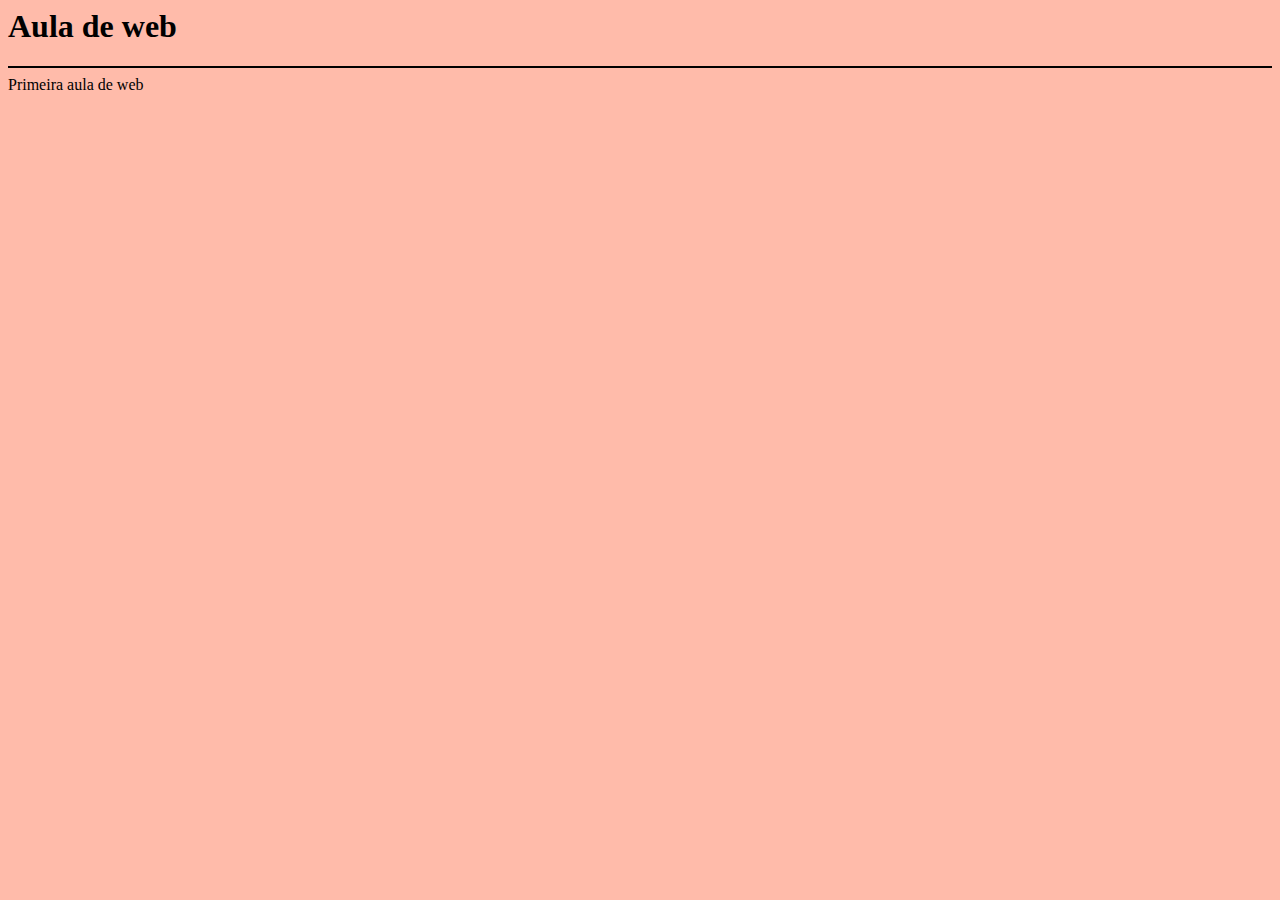
<file: dw1/aula-01/index.html>
<html>
    <head>
        <meta charset="utf-8"/>
        <title>Aula-01</title>
    </head>
    <body bgcolor="#fba">
        <font face="Verdana">
        <h1>Aula de web</h1>
        <hr color='#000'> 
        Primeira aula de web
    </font>
</body>
</html>
</file>
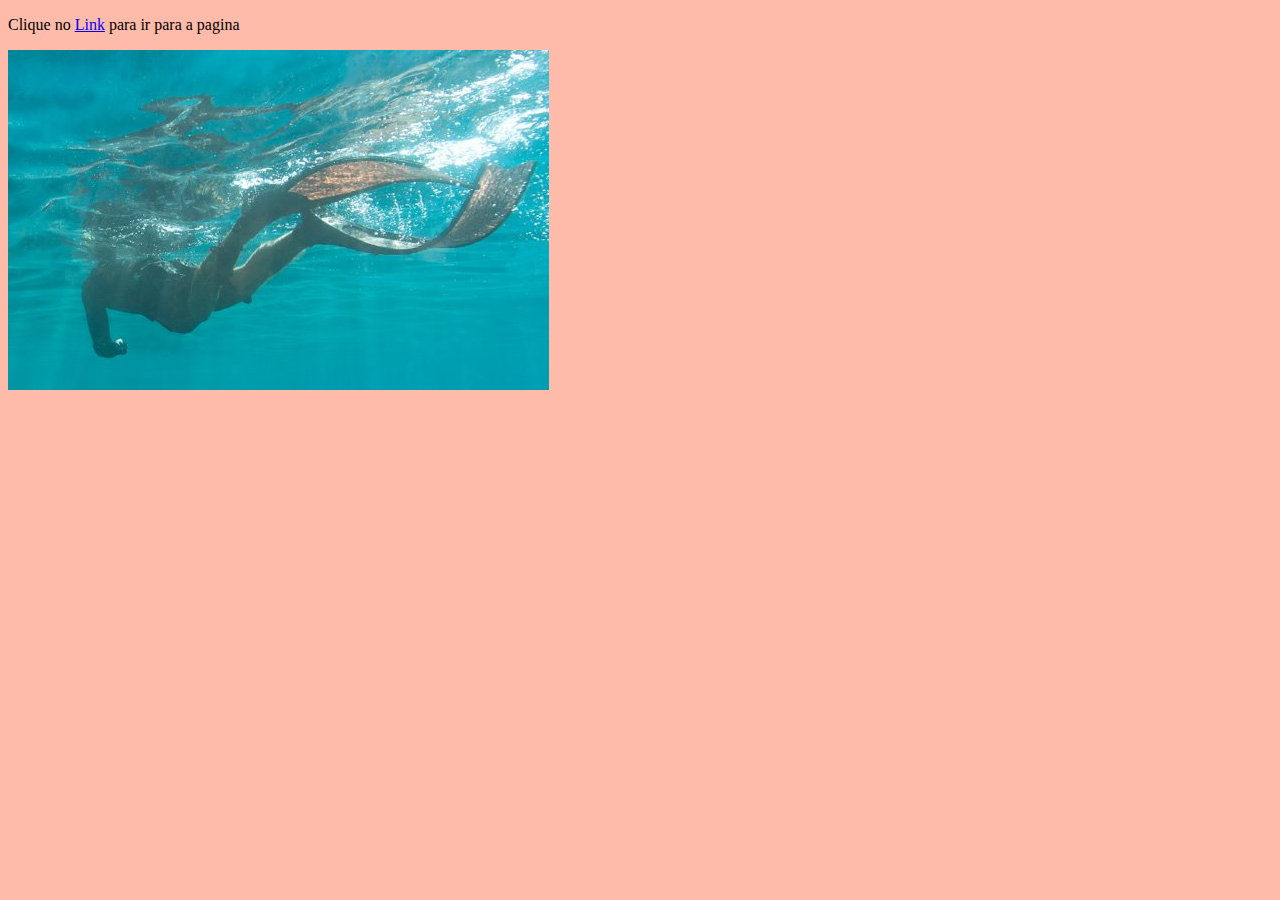
<file: dw1/aula-02/index.html>
<!DOCTYPE html>
<head>
    <meta charset="UTF-8">
    <title>Aula-02</title>
</head>
<body bgcolor="#fba">
    <p>
        Clique no 
        <a href="pagina2.html">Link</a> 
        para ir para a pagina
    </p>
    <p>
        <a href="pagina2.html">
        <img src="./img/seila.PNG" alt="Imagem bolada">
        </a>
    </p>
</body>
</html>
</file>
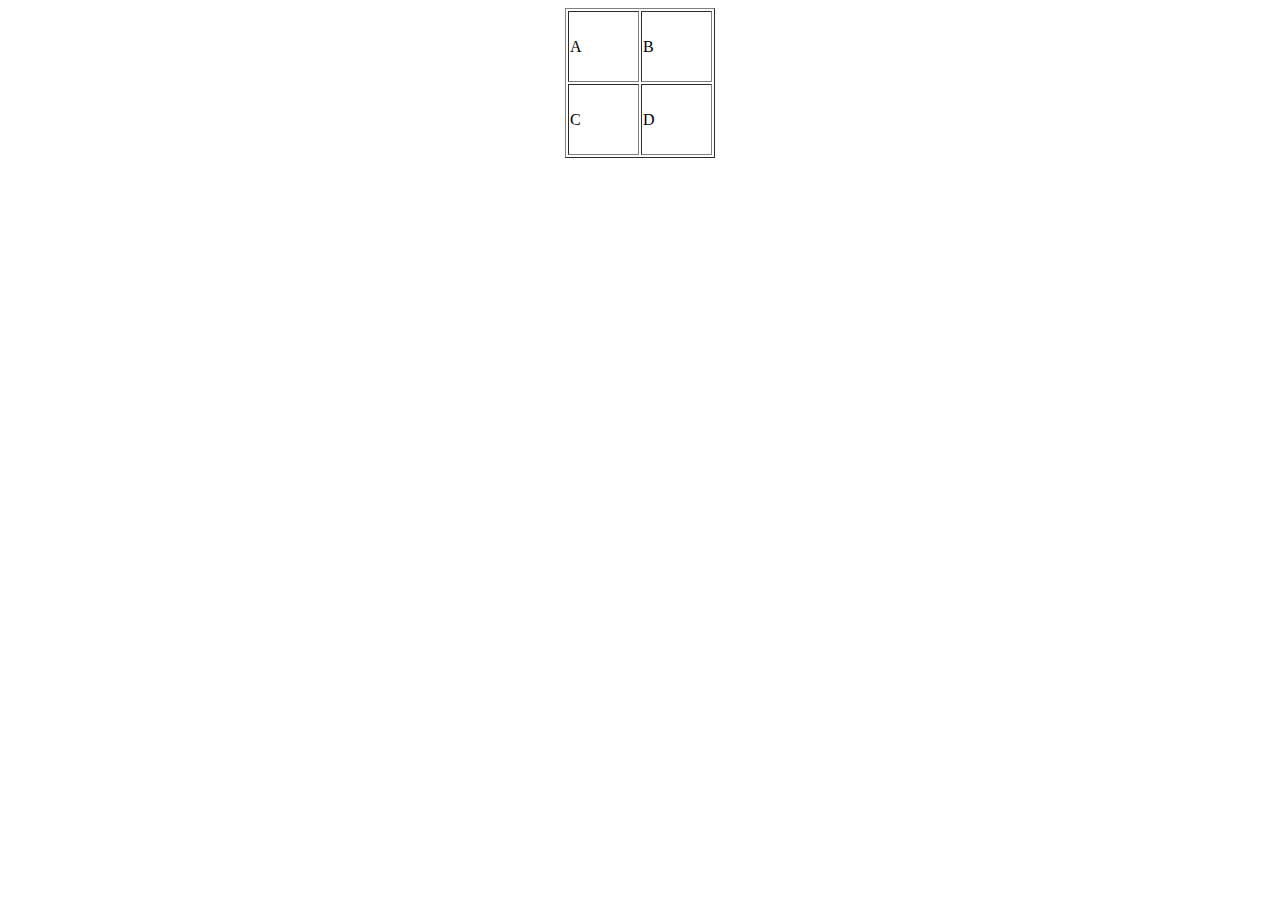
<file: dw1/aula-03/index.html>
<!DOCTYPE html>
<head>
    <meta charset="UTF-8">
    <title>Tabelas</title>
</head>
<body>
    <table border="1" width="150px" height="150px" align="center">
        <tr>
            <td> A </td>
            <td> B </td>
        </tr>
        <tr>
            <td> C </td>
            <td> D </td>
        </tr>
    </table>
</body>
</html>
</file>
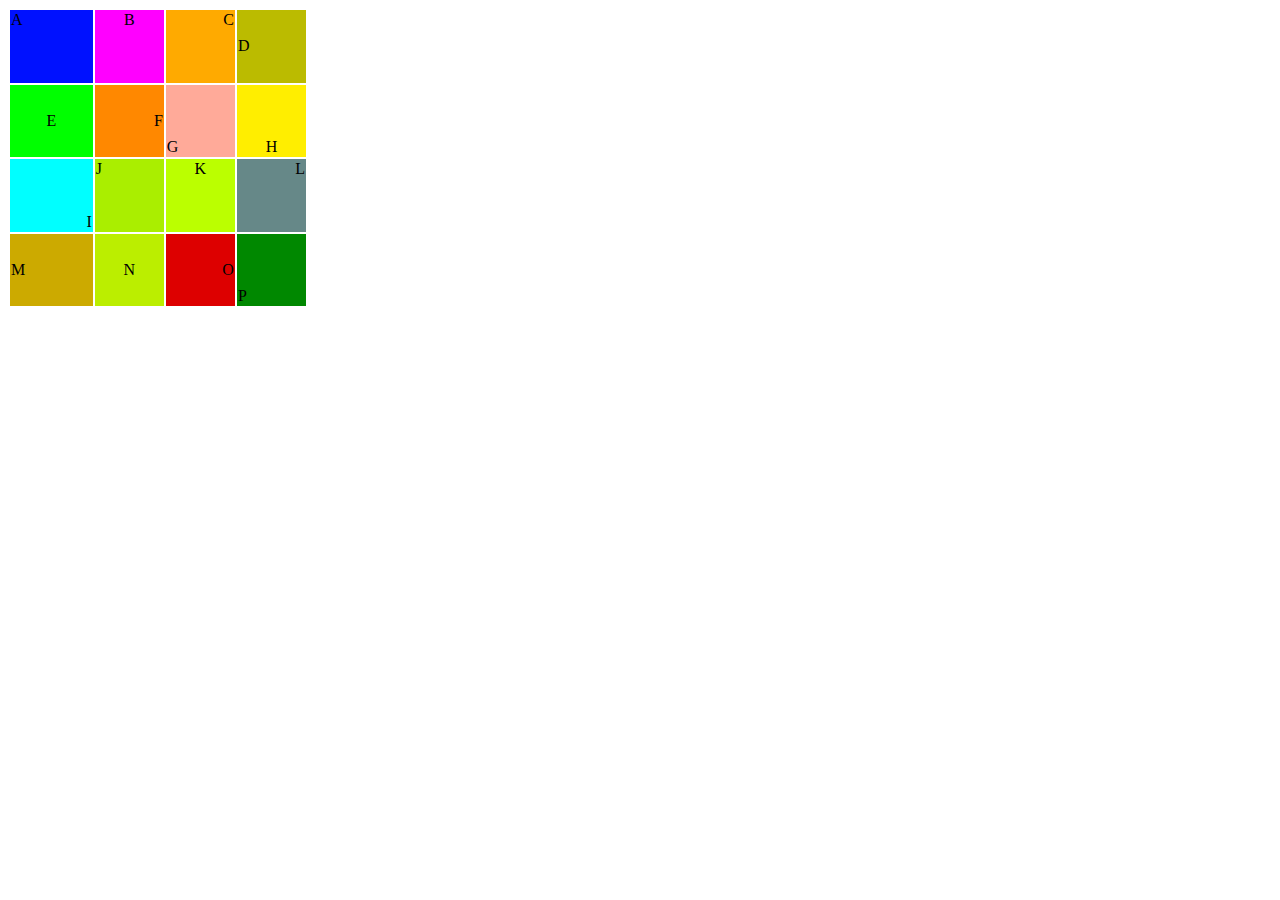
<file: dw1/aula-04/index.html>
<!DOCTYPE html>
<head>
    <meta charset="UTF-8">
    <title>Tabela - alinhamentos</title>
</head>
<body>
    <table width="300" height="300">
        <tr>
            <td align="left" valign="top" bgcolor="#01f">A</td>
            <td align="center" valign="top" bgcolor="#f0f">B</td>
            <td align="right" valign="top" bgcolor="#fa0">C</td>
            <td align="left" bgcolor="#bb0">D</td>
        </tr>
        <tr>
            <td align="center" bgcolor="#0f0">E</td>
            <td align="right" bgcolor="#f80">F</td>
            <td align="left" valign="bottom" bgcolor="#fa9">G</td>
            <td align="center" valign="bottom" bgcolor="#fe0">H</td>
        </tr>
        <tr>
            <td align="right" valign="bottom" bgcolor="#0ff">I</td>
            <td align="left" valign="top" bgcolor="#ae0">J</td>
            <td align="center" valign="top" bgcolor="#bf0">K</td>
            <td align="right" valign="top" bgcolor="#688">L</td>
        </tr>
        <tr>
            <td align="left" bgcolor="#ca0">M</td>
            <td align="center" bgcolor="#be0">N</td>
            <td align="right" bgcolor="#d00">O</td>
            <td align="left" valign="bottom" bgcolor="#080">P</td>
        </tr>
    </table>
</body>
</html>
</file>
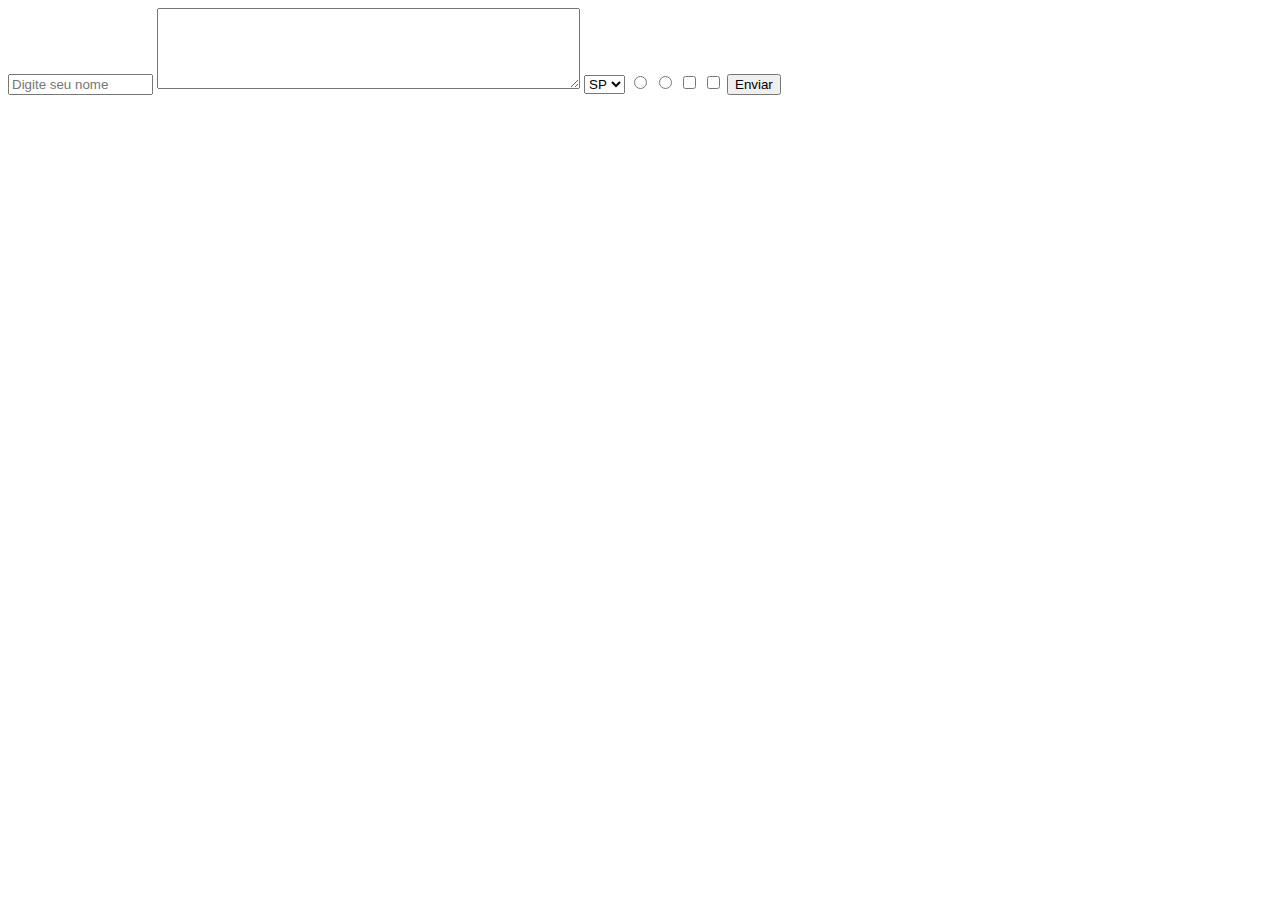
<file: dw1/aula-05/index.html>
<html lang='pt-br'>
<head>
    <meta charset="UTF-8">
    <title>Aula 5</title>
</head>
<body>
    <form>
        <input type="text" name='nome' size="15" placeholder="Digite seu nome">
        <textarea name="comentario" cols="50" rows="5"></textarea>
        <select name="uf">
            <option value="SP">SP</option>
            <option value="PR">PR</option>
        </select>
        <input type="radio" name="opcao" value='op1'>
        <input type="radio" name="opcao" value='op2'>
        <input type="checkbox" name="item1" value="Filmes">
        <input type="checkbox" name="item2" value="Series">
        <input type="submit" value="Enviar">
    </form>
</body>
</html>
</file>
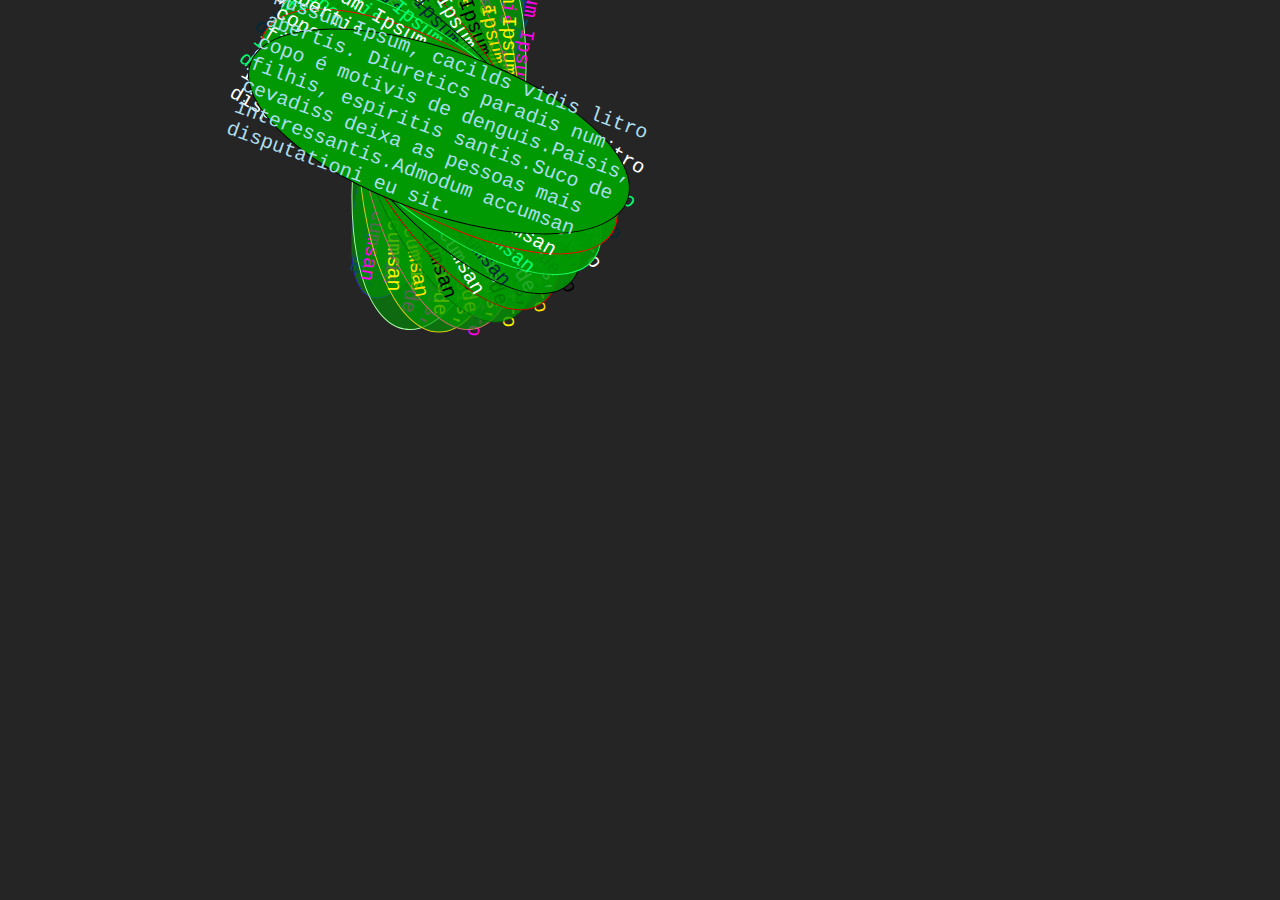
<file: dw1/aula-06/index.html>
<!DOCTYPE html>
<html lang="pt-br">
  <head>
    <meta charset="UTF-8" />
    <meta http-equiv="X-UA-Compatible" content="IE=edge" />
    <meta name="viewport" content="width=device-width, initial-scale=1.0" />
    <link rel="stylesheet" type="text/css" href="./css/style.css">
    <title>CSS</title>
  </head>
  <body>
    <p class="text1">
      Mussum Ipsum, cacilds vidis litro abertis. Diuretics paradis num copo é
      motivis de denguis.Paisis, filhis, espiritis santis.Suco de cevadiss deixa
    </p>
    <p class="text2">
      Mussum Ipsum, cacilds vidis litro abertis. Diuretics paradis num copo é
      motivis de denguis.Paisis, filhis, espiritis santis.Suco de cevadiss deixa
      as pessoas mais interessantis.Admodum accumsan disputationi eu sit.
    </p>
    <p class="text3">
      Mussum Ipsum, cacilds vidis litro abertis. Diuretics paradis num copo é
      motivis de denguis.Paisis, filhis, espiritis santis.Suco de cevadiss deixa
      as pessoas mais interessantis.Admodum accumsan disputationi eu sit.
    </p>
    <p class="text4">
      Mussum Ipsum, cacilds vidis litro abertis. Diuretics paradis num copo é
      motivis de denguis.Paisis, filhis, espiritis santis.Suco de cevadiss deixa
      as pessoas mais interessantis.Admodum accumsan disputationi eu sit.
    </p>
    <p class="text5">
      Mussum Ipsum, cacilds vidis litro abertis. Diuretics paradis num copo é
      motivis de denguis.Paisis, filhis, espiritis santis.Suco de cevadiss deixa
      as pessoas mais interessantis.Admodum accumsan disputationi eu sit.
    </p>
    <p class="text6">
      Mussum Ipsum, cacilds vidis litro abertis. Diuretics paradis num copo é
      motivis de denguis.Paisis, filhis, espiritis santis.Suco de cevadiss deixa
      as pessoas mais interessantis.Admodum accumsan disputationi eu sit.
    </p>
    <p class="text7">
      Mussum Ipsum, cacilds vidis litro abertis. Diuretics paradis num copo é
      motivis de denguis.Paisis, filhis, espiritis santis.Suco de cevadiss deixa
      as pessoas mais interessantis.Admodum accumsan disputationi eu sit.
    </p>
    <p class="text8">
      Mussum Ipsum, cacilds vidis litro abertis. Diuretics paradis num copo é
      motivis de denguis.Paisis, filhis, espiritis santis.Suco de cevadiss deixa
      as pessoas mais interessantis.Admodum accumsan disputationi eu sit.

    </p>
    <p class="text9">
      Mussum Ipsum, cacilds vidis litro abertis. Diuretics paradis num copo é
      motivis de denguis.Paisis, filhis, espiritis santis.Suco de cevadiss deixa
      as pessoas mais interessantis.Admodum accumsan disputationi eu sit.
    </p>
    <p class="text10">
      Mussum Ipsum, cacilds vidis litro abertis. Diuretics paradis num copo é
      motivis de denguis.Paisis, filhis, espiritis santis.Suco de cevadiss deixa
      as pessoas mais interessantis.Admodum accumsan disputationi eu sit.
    </p>
  </body>
</html>
</file>
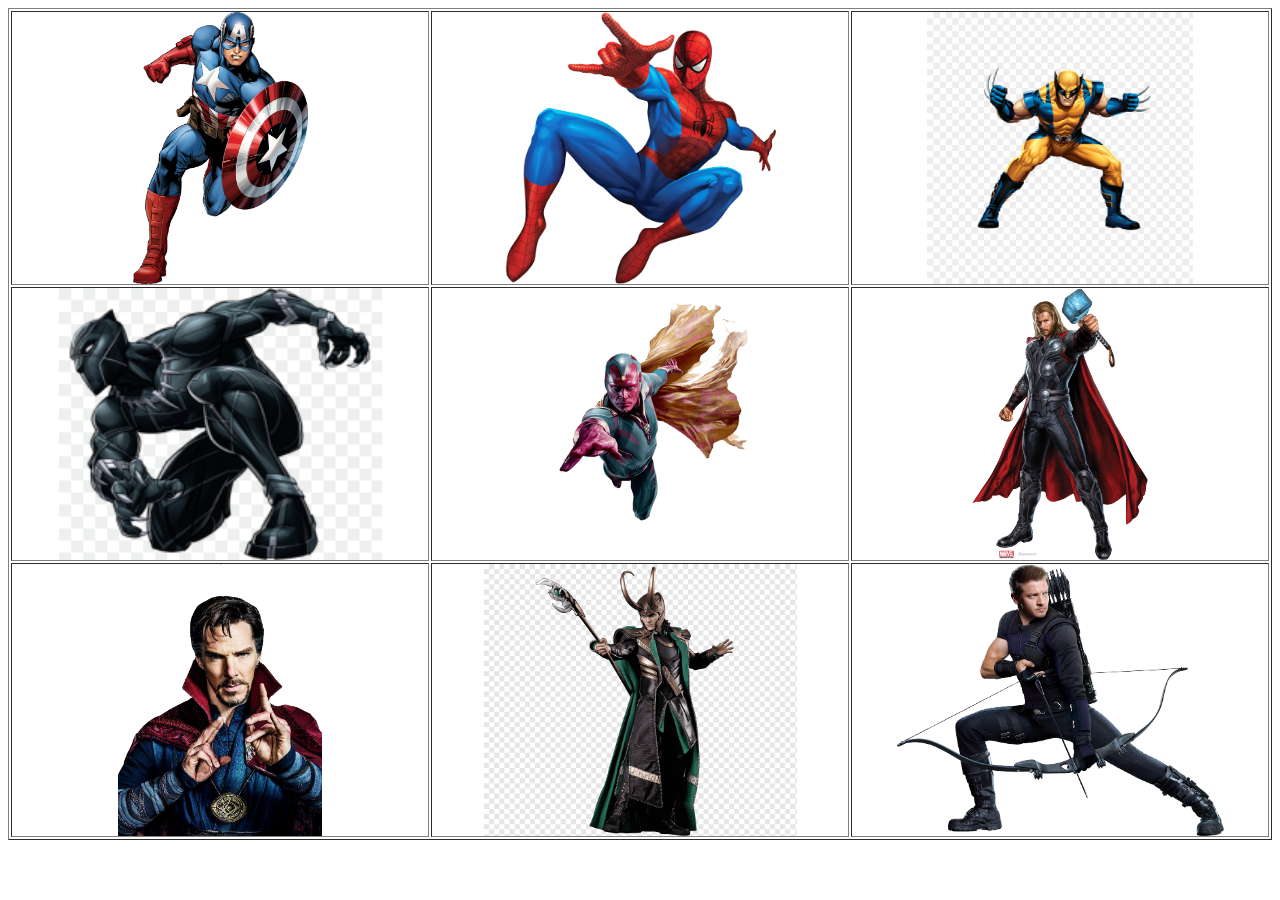
<file: dw1/aula-07/index.html>
<!DOCTYPE html>
<html lang="pt-br">
<head>
    <meta charset="UTF-8">
    <meta http-equiv="X-UA-Compatible" content="IE=edge">
    <meta name="viewport" content="width=device-width, initial-scale=1.0">
    <link rel="stylesheet" href="./css/style.css" type="text/css">
    <title>Tabela herois</title>
</head>
<body>
    <table width="100%" height="100vh" border="1px">
    <!-- Ao clicar, um heroi da marvel vira um da DC -->        
    <tr>
        <td id="hero1">
        </td>
        <td id="hero2"></td>
        <td id="hero3"></td>
    </tr>
    <tr>
        <td id="hero4"></td>
        <td id="hero5"></td>
        <td id="hero6"></td>
    </tr>
    <tr>
        <td id="hero7"></td>
        <td id="hero8"></td>
        <td id="hero9"></td>
    </tr>
    </table>
</body>
</html>
</file>
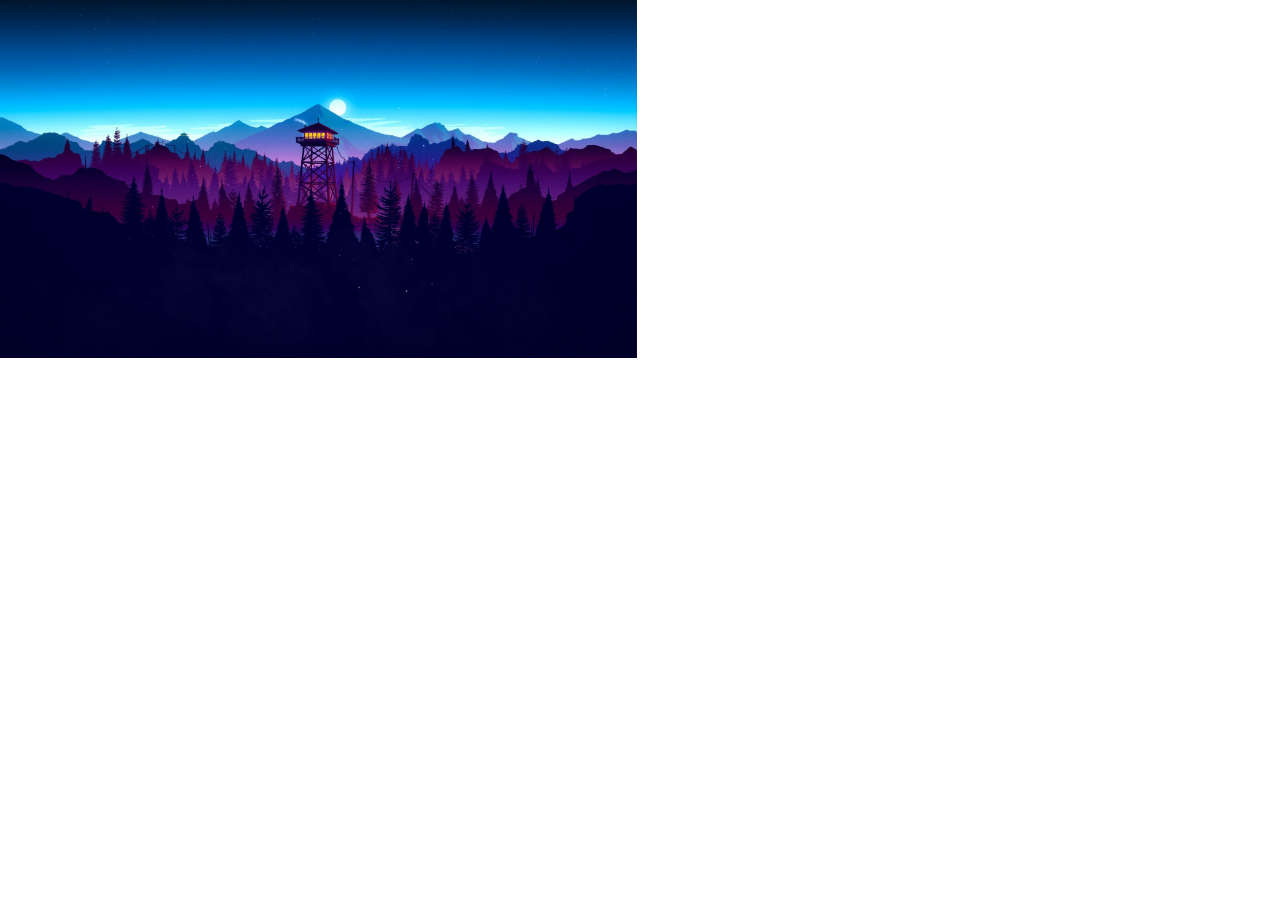
<file: dw1/aula-img/index.html>
<!DOCTYPE html>
<html lang="pt-br">
<head>
    <meta charset="UTF-8">
    <meta http-equiv="X-UA-Compatible" content="IE=edge">
    <meta name="viewport" content="width=device-width, initial-scale=1.0">
    <link rel="stylesheet" href="./assets/css/style.css">
    <title>Aula-img</title>
</head>
<body>
    <div class="carrosel">
        <div class="fotos">
            <img src="./assets/img/1.jpg" alt="foto 1">
            <img src="./assets/img/2.jpg" alt="foto 2">
            <img src="./assets/img/3.jpg" alt="foto 3">
            <img src="./assets/img/4.jpg" alt="foto 4">
            <img src="./assets/img/1.jpg" alt="foto 1">
        </div>
    </div>
</body>
</html>
</file>
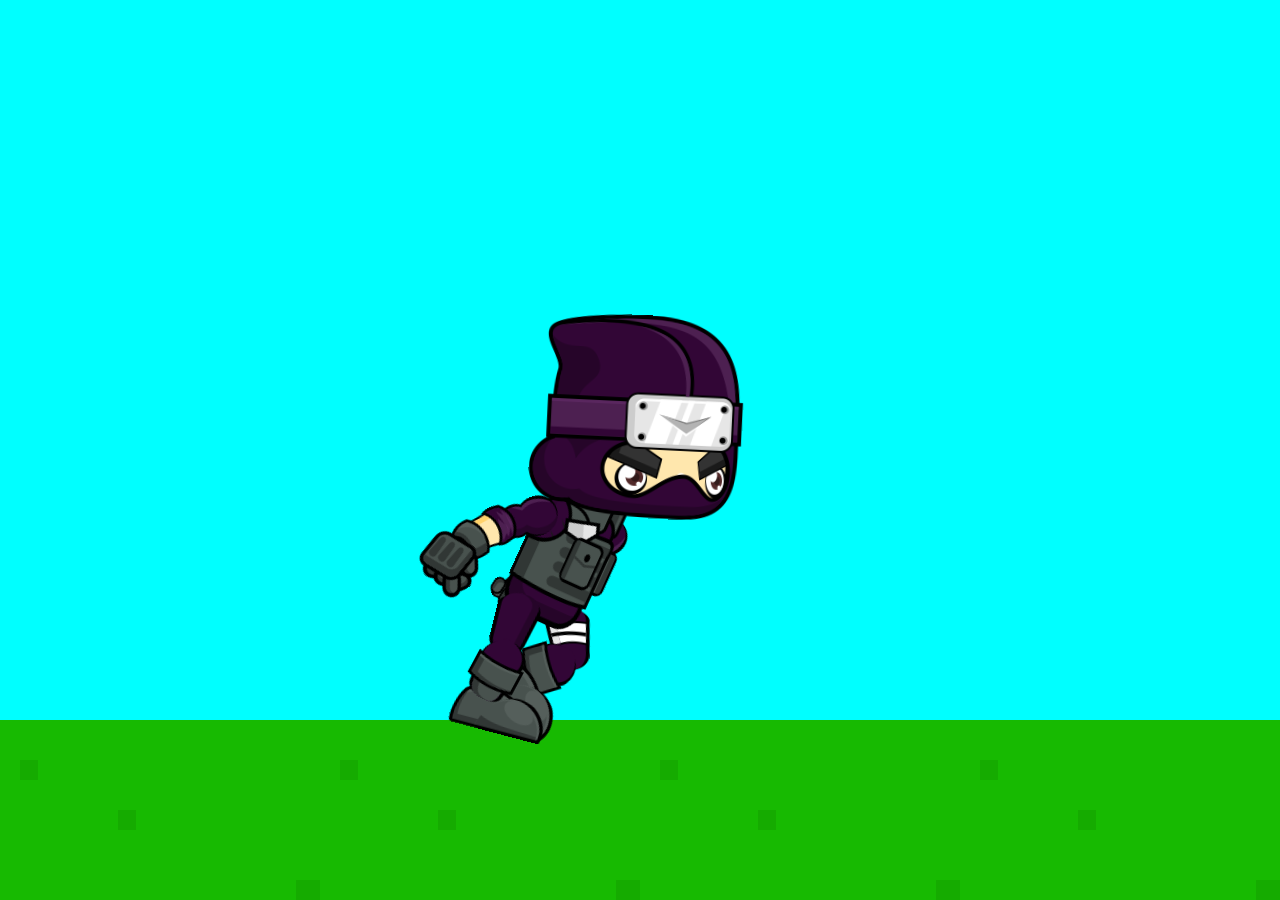
<file: dw1/aula-sprite/index.html>
<!DOCTYPE html>
<html lang="pt-br">
  <head>
    <meta charset="UTF-8" />
    <meta http-equiv="X-UA-Compatible" content="IE=edge" />
    <meta name="viewport" content="width=device-width, initial-scale=1.0" />
    <link rel="stylesheet" href="./assets/css/style.css" />
    <title>Aula-img</title>
  </head>
  <body>
    <div class="ceu">
      <div id="anima-div"></div>
    </div>
    <div class="chao">
      <div class="bomdia"></div>
      <div class="bomdia2"></div>
      <div class="bomdia3"></div>
      <div class="bomdia"></div>
      <div class="bomdia2"></div>
      <div class="bomdia3"></div>
      <div class="bomdia"></div>
      <div class="bomdia2"></div>
      <div class="bomdia3"></div>
      <div class="bomdia"></div>
      <div class="bomdia2"></div>
      <div class="bomdia3"></div>
      <div class="bomdia"></div>
      <div class="bomdia2"></div>
      <div class="bomdia3"></div>
      <div class="bomdia"></div>
      <div class="bomdia2"></div>
      <div class="bomdia3"></div>
    </div>
  </body>
</html>
</file>
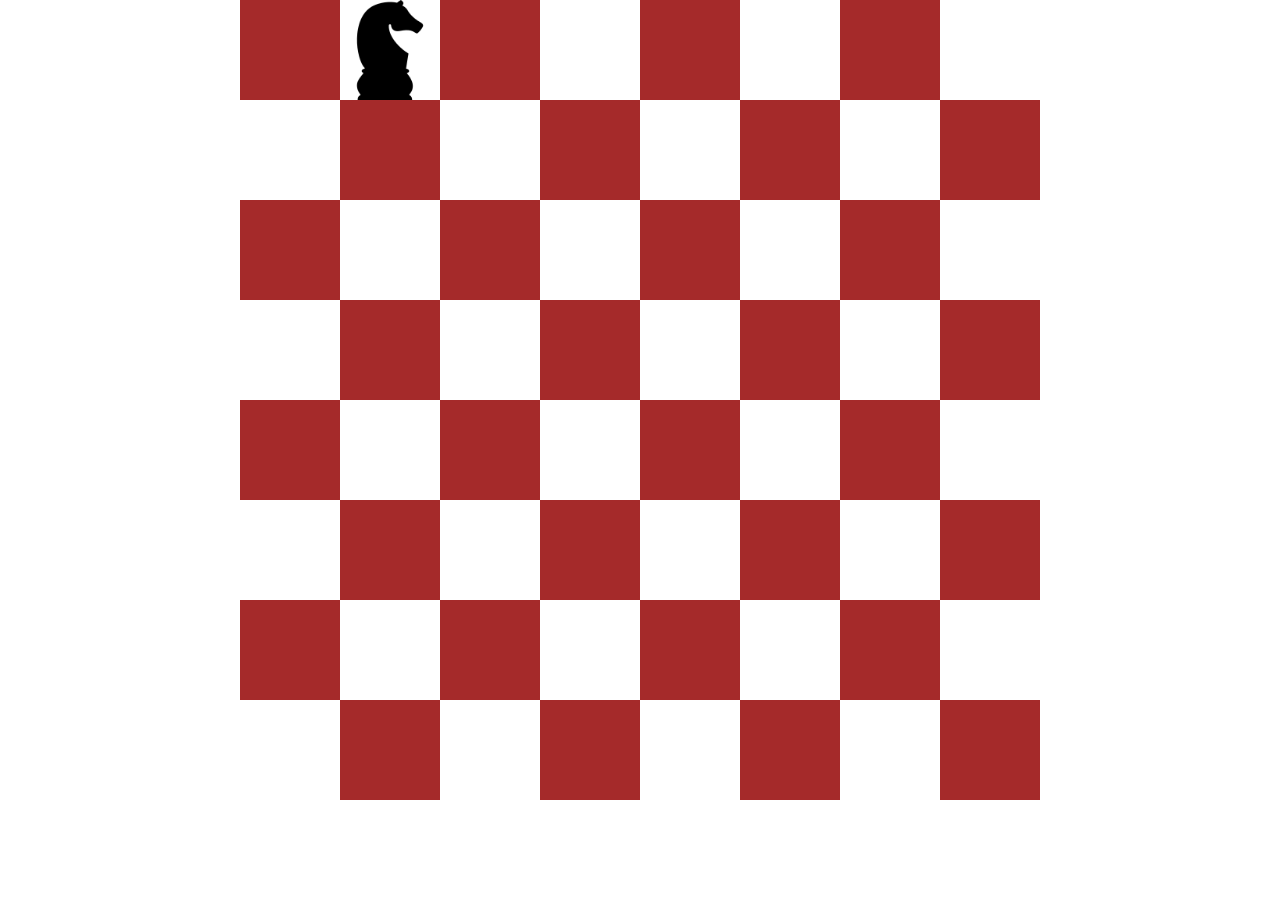
<file: dw1/keyframes/index.html>
<!DOCTYPE html>
<html lang="pt-br">
<head>
    <meta charset="UTF-8">
    <meta http-equiv="X-UA-Compatible" content="IE=edge">
    <link rel="stylesheet" href="./assets/css/style.css" type="text/css">
    <meta name="viewport" content="width=device-width, initial-scale=1.0">
    <title>Keyframes</title>
</head>
<body>
    <div class="container">
        <img src="./assets/img/uepa.png" alt="Cavalo" class="cavalo">
        <div class="seila marron">
        </div>
        <div class="seila branco">
        </div>
        <div class="seila marron">
        </div>
        <div class="seila branco">
        </div>
        <div class="seila marron">
        </div>
        <div class="seila branco">
        </div>
        <div class="seila marron">
        </div>
        <div class="seila branco">
        </div>
        <div class="seila branco">
        </div>
        <div class="seila marron">
        </div>
        <div class="seila branco">
        </div>
        <div class="seila marron">
        </div>
        <div class="seila branco">
        </div>
        <div class="seila marron">
        </div>
        <div class="seila branco">
        </div>
        <div class="seila marron">
        </div>
        <div class="seila marron">
        </div>
        <div class="seila branco">
        </div>
        <div class="seila marron">
        </div>
        <div class="seila branco">
        </div>
        <div class="seila marron">
        </div>
        <div class="seila branco">
        </div>
        <div class="seila marron">
        </div>
        <div class="seila branco">
        </div>
        <div class="seila branco">
        </div>
        <div class="seila marron">
        </div>
        <div class="seila branco">
        </div>
        <div class="seila marron">
        </div>
        <div class="seila branco">
        </div>
        <div class="seila marron">
        </div>
        <div class="seila branco">
        </div>
        <div class="seila marron">
        </div>
        <div class="seila marron">
        </div>
        <div class="seila branco">
        </div>
        <div class="seila marron">
        </div>
        <div class="seila branco">
        </div>
        <div class="seila marron">
        </div>
        <div class="seila branco">
        </div>
        <div class="seila marron">
        </div>
        <div class="seila branco">
        </div>
        <div class="seila branco">
        </div>
        <div class="seila marron">
        </div>
        <div class="seila branco">
        </div>
        <div class="seila marron">
        </div>
        <div class="seila branco">
        </div>
        <div class="seila marron">
        </div>
        <div class="seila branco">
        </div>
        <div class="seila marron">
        </div>
        <div class="seila marron">
        </div>
        <div class="seila branco">
        </div>
        <div class="seila marron">
        </div>
        <div class="seila branco">
        </div>
        <div class="seila marron">
        </div>
        <div class="seila branco">
        </div>
        <div class="seila marron">
        </div>
        <div class="seila branco">
        </div>
        <div class="seila branco">
        </div>
        <div class="seila marron">
        </div>
        <div class="seila branco">
        </div>
        <div class="seila marron">
        </div>
        <div class="seila branco">
        </div>
        <div class="seila marron">
        </div>
        <div class="seila branco">
        </div>
        <div class="seila marron">
        </div>
        
    </div>
</body>
</html>
</file>
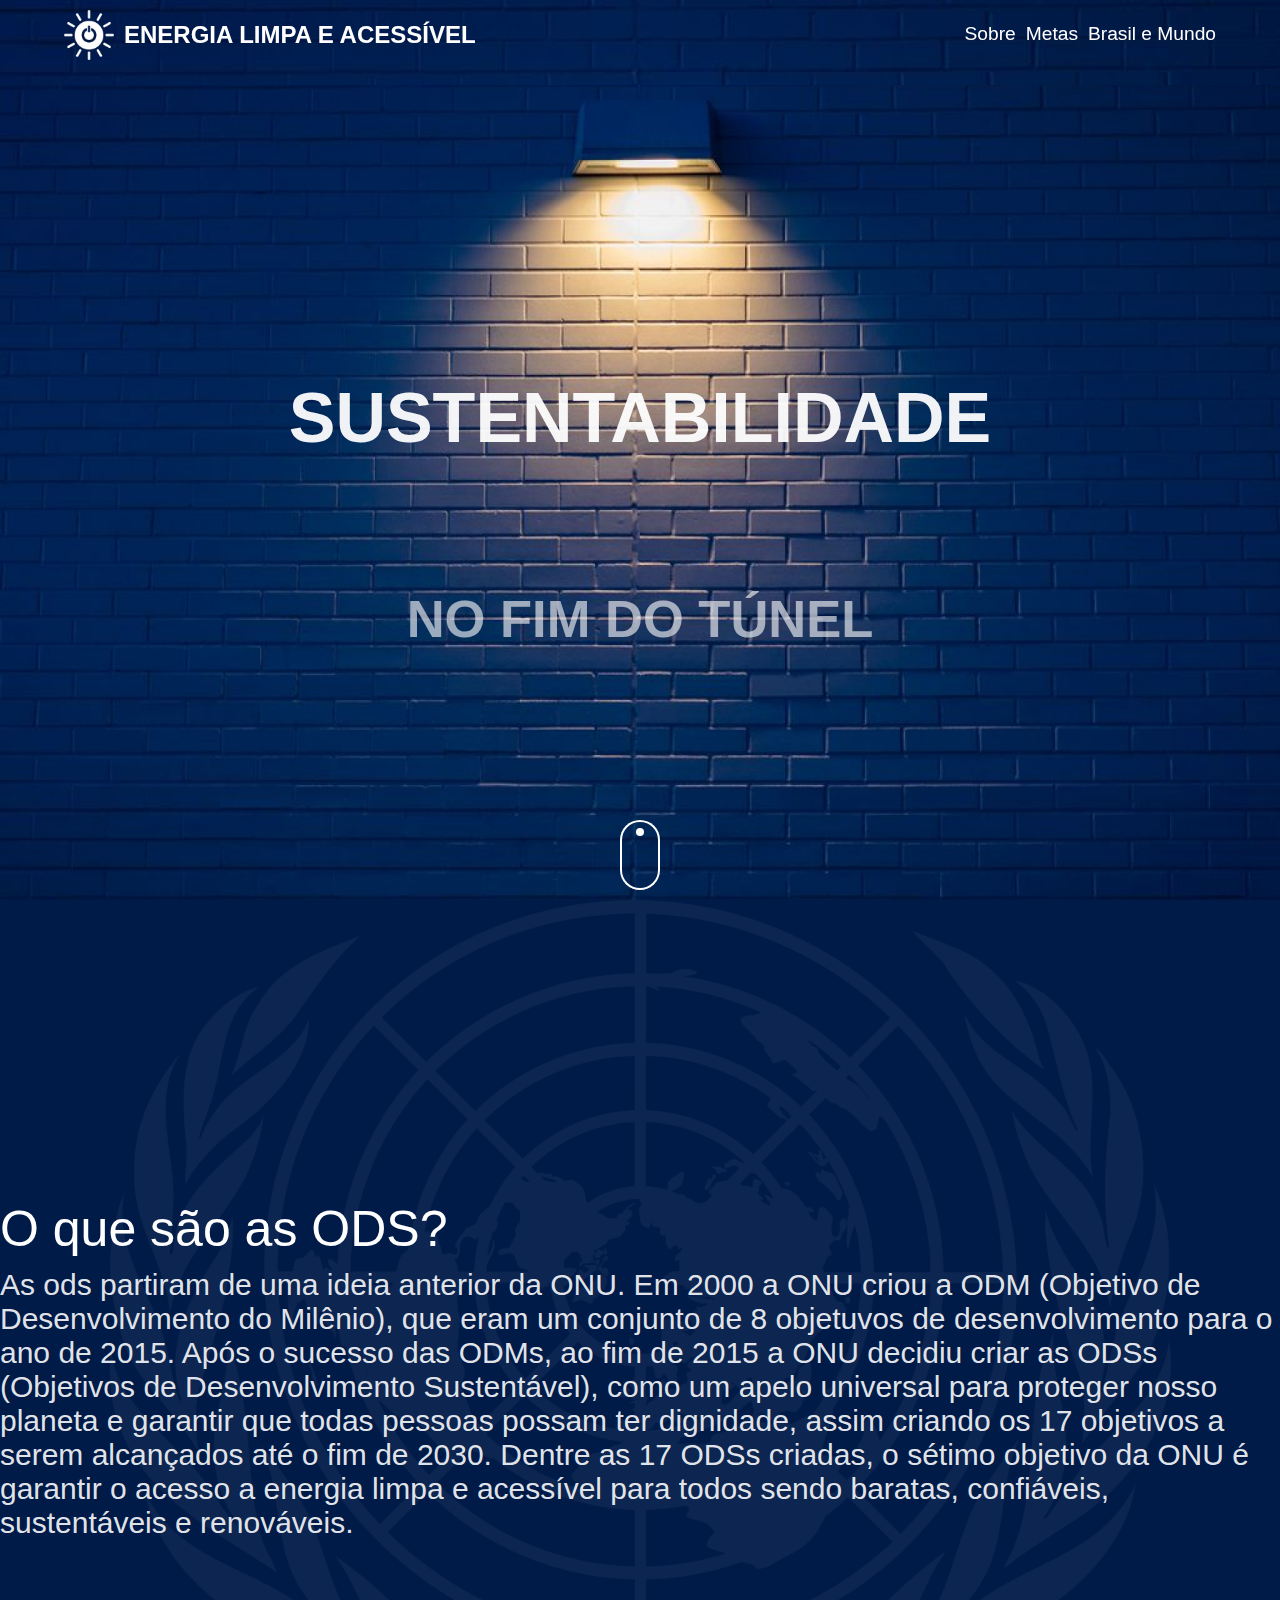
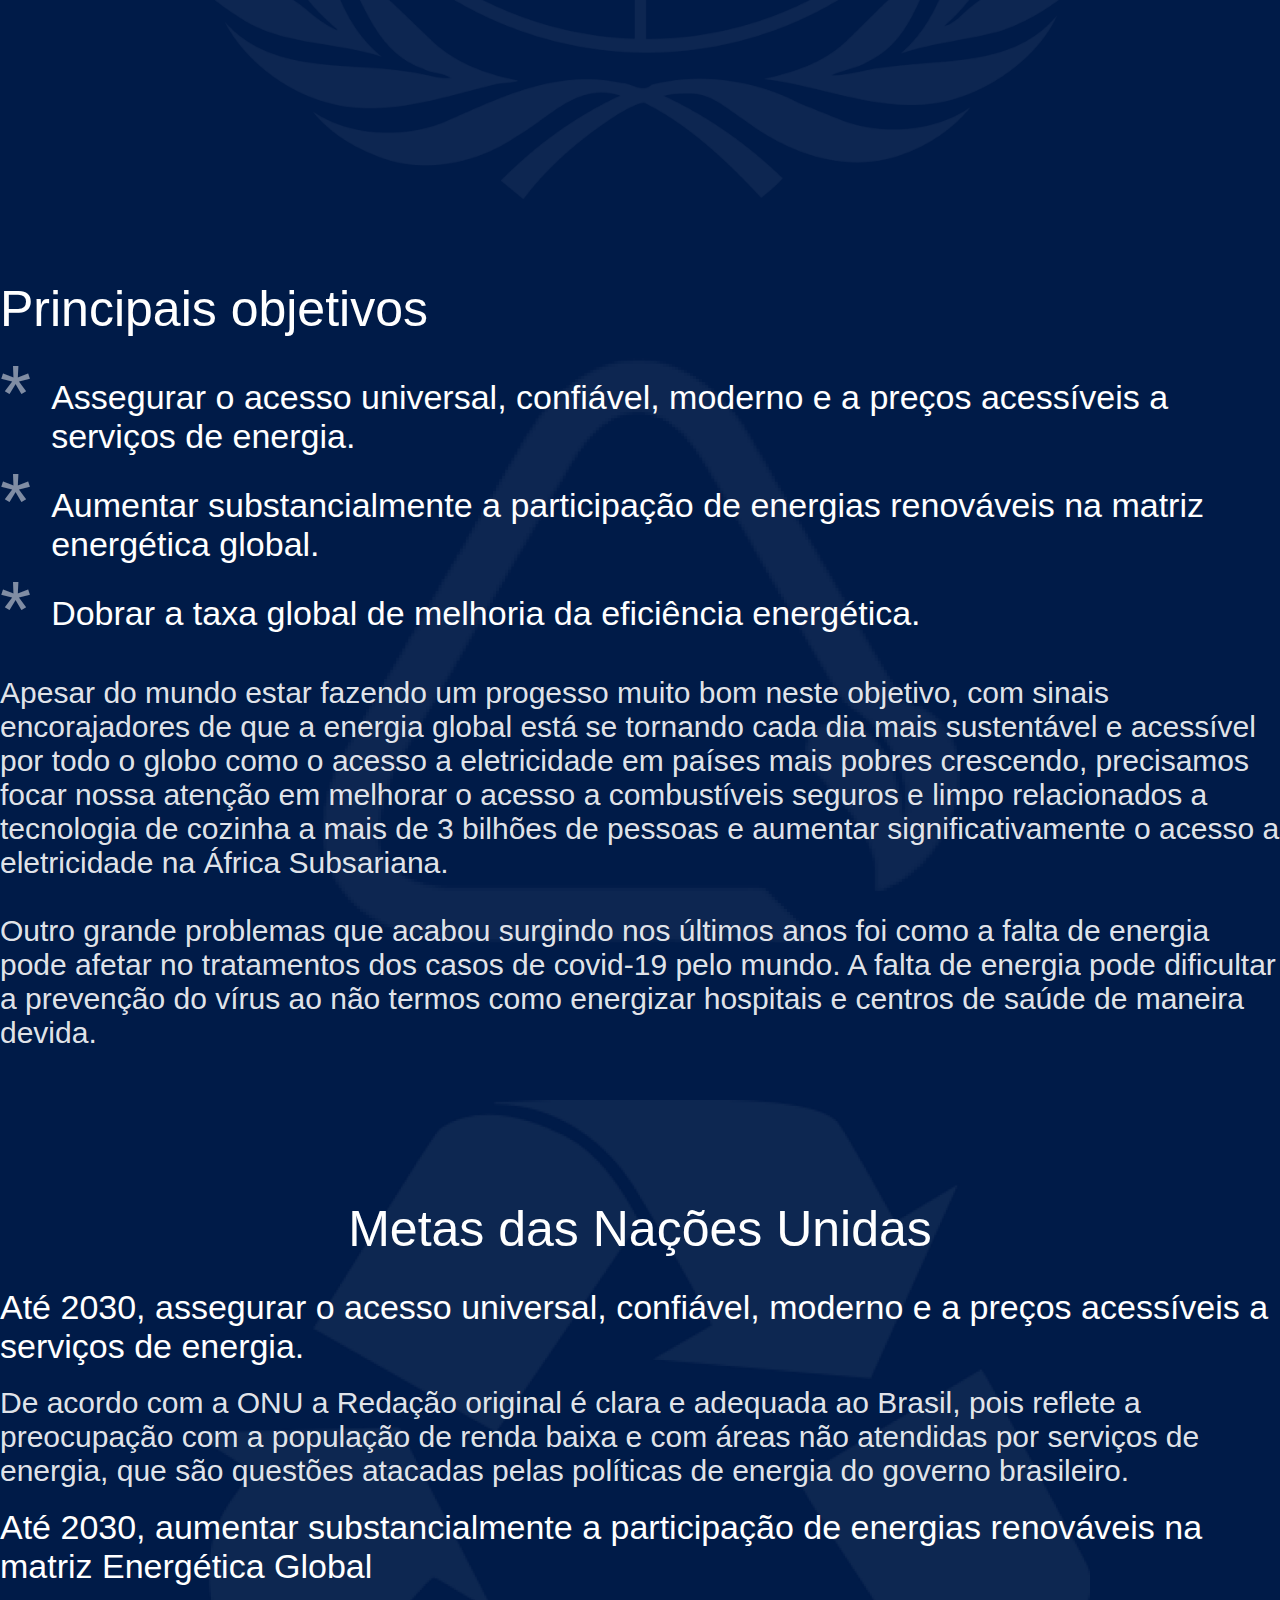
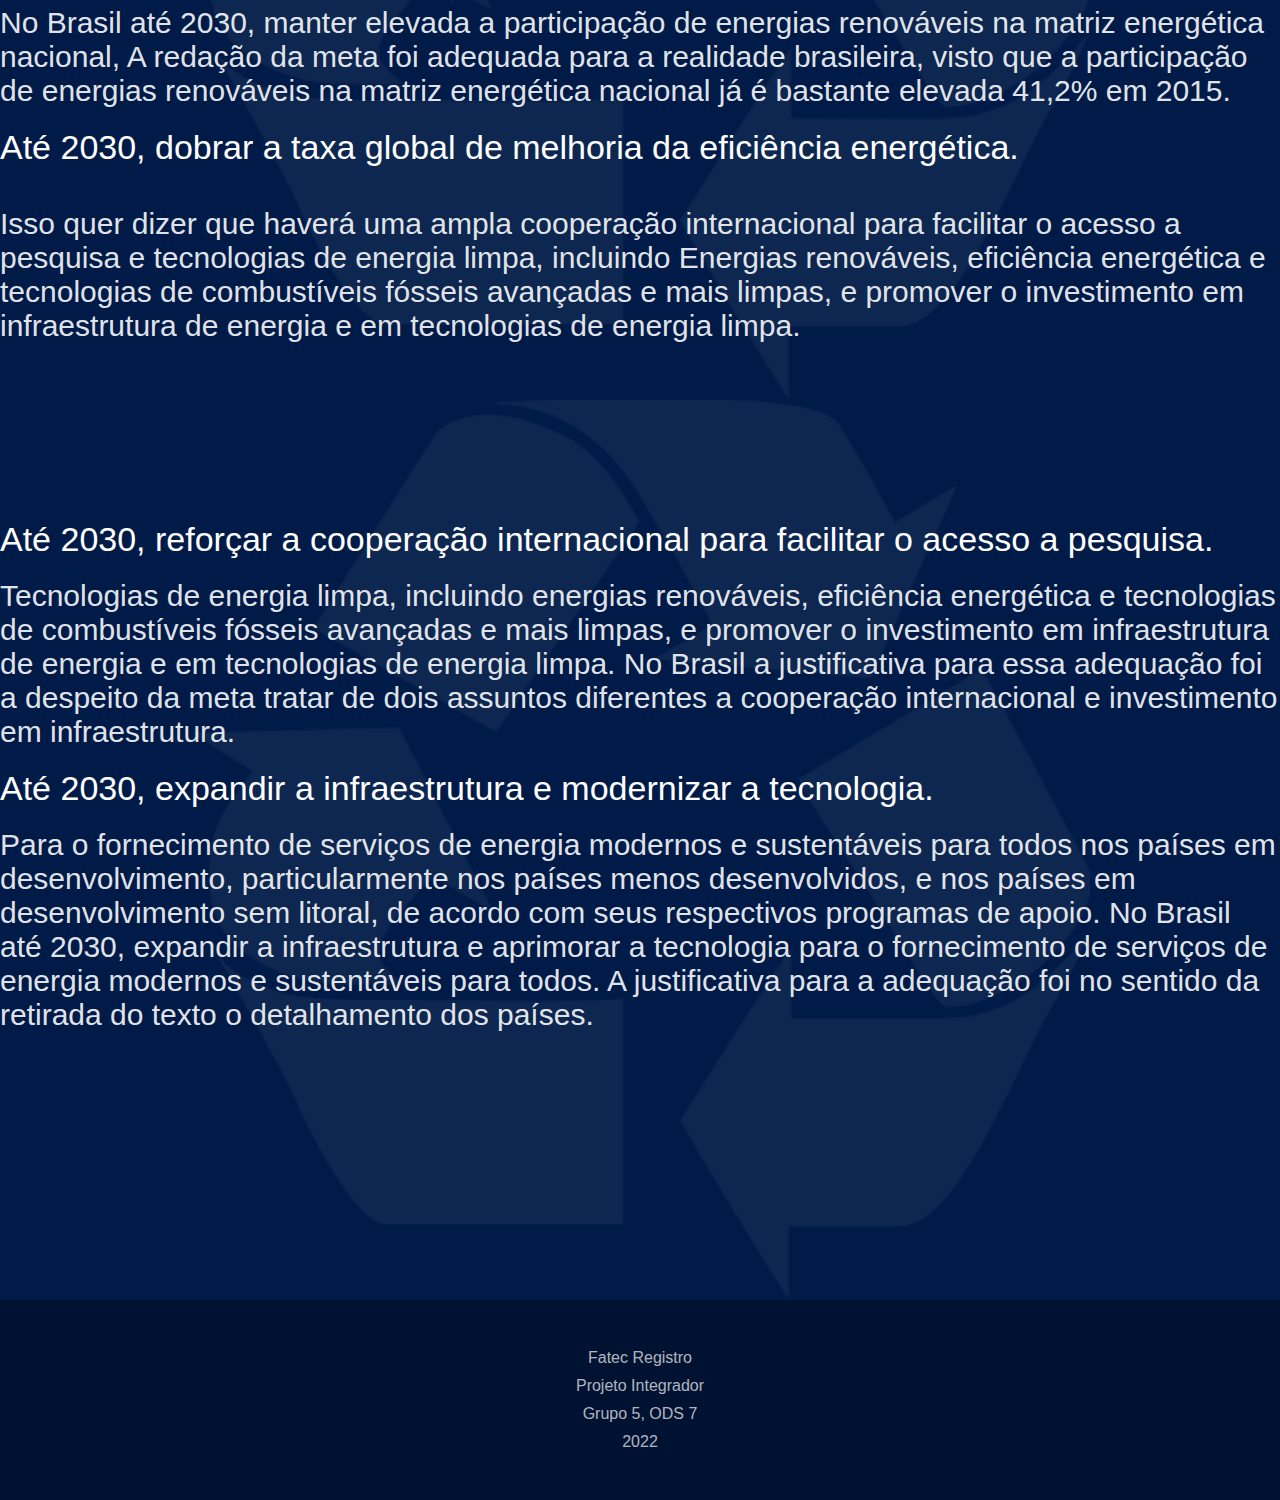
<file: dw1/Ods/index.html>
<!DOCTYPE html>
<html lang="pt-br">
  <head>
    <meta charset="UTF-8" />
    <meta http-equiv="X-UA-Compatible" content="IE=edge" />
    <meta name="viewport" content="width=device-width, initial-scale=1.0" />
    <link rel="preconnect" href="https://fonts.googleapis.com" />
    <link rel="preconnect" href="https://fonts.gstatic.com" crossorigin />
    <link
      href="https://fonts.googleapis.com/css2?family=Montserrat:wght@200;300;400;500;600&display=swap"
      rel="stylesheet"
    />
    <link rel="icon" href="./assets/img/logo.png" />
    <link rel="stylesheet" href="./assets/styles/style.css" />
    <title>Projeto Integrador</title>
  </head>
  <body>
    <section class="banner">
      <header class="header">
        <div class="header-content">
          <div class="logo">
            <img src="./assets/img/logo.png" alt="Logo do site" />
            <p>Energia limpa e acessível</p>
          </div>
          <nav class="navbar">
            <ul>
              <li>
                <a href="#sobre" class="link"> Sobre </a>
              </li>
              <li>
                <a href="#metas" class="link"> Metas </a>
              </li>
              <li>
                <a href="#" class="link"> Brasil e Mundo </a>
              </li>
            </ul>
          </nav>
        </div>
      </header>
      <div class="banner-content">
        <h1>sustentabilidade</h1>
        <h2>no fim do túnel</h2>
        <a href="#sobre">
          <div class="icon-scroll"></div>
        </a>
      </div>
    </section>
    <section class="sobre" id="sobre">
      <div class="texts">
        <p class="title">O que são as ODS?</p>
        <p class="desc">
          As ods partiram de uma ideia anterior da ONU. Em 2000 a ONU criou a
          ODM (Objetivo de Desenvolvimento do Milênio), que eram um conjunto de
          8 objetuvos de desenvolvimento para o ano de 2015. Após o sucesso das
          ODMs, ao fim de 2015 a ONU decidiu criar as ODSs (Objetivos de
          Desenvolvimento Sustentável), como um apelo universal para proteger
          nosso planeta e garantir que todas pessoas possam ter dignidade, assim
          criando os 17 objetivos a serem alcançados até o fim de 2030. Dentre
          as 17 ODSs criadas, o sétimo objetivo da ONU é garantir o acesso a
          energia limpa e acessível para todos sendo baratas, confiáveis,
          sustentáveis e renováveis.
        </p>
      </div>
    </section>
    <section class="objetivos" id="objetivos">
      <div class="texts">
        <p class="title">Principais objetivos</p>
        <div class="list">
          <div class="item">
            <span>*</span>
            <p>
              Assegurar o acesso universal, confiável, moderno e a preços
              acessíveis a serviços de energia.
            </p>
          </div>
          <div class="item">
            <span>*</span>
            <p>
              Aumentar substancialmente a participação de energias renováveis na
              matriz energética global.
            </p>
          </div>
          <div class="item">
            <span>*</span>
            <p>Dobrar a taxa global de melhoria da eficiência energética.</p>
          </div>
        </div>
        <p class="desc">
          Apesar do mundo estar fazendo um progesso muito bom neste objetivo,
          com sinais encorajadores de que a energia global está se tornando cada
          dia mais sustentável e acessível por todo o globo como o acesso a
          eletricidade em países mais pobres crescendo, precisamos focar nossa
          atenção em melhorar o acesso a combustíveis seguros e limpo
          relacionados a tecnologia de cozinha a mais de 3 bilhões de pessoas e
          aumentar significativamente o acesso a eletricidade na África
          Subsariana.
          <br /><br />
          Outro grande problemas que acabou surgindo nos últimos anos foi como a
          falta de energia pode afetar no tratamentos dos casos de covid-19 pelo
          mundo. A falta de energia pode dificultar a prevenção do vírus ao não
          termos como energizar hospitais e centros de saúde de maneira devida.
        </p>
      </div>
    </section>

    <section class="metas" id="metas">
      <div class="texts">
        <p class="title">Metas das Nações Unidas</p>
        <div class="list">
          <div class="item">
            <p>
              Até 2030, assegurar o acesso universal, confiável, moderno e a
              preços acessíveis a serviços de energia.
            </p>
          </div>
          <p class="desc">
            De acordo com a ONU a Redação original é clara e adequada ao Brasil,
            pois reflete a preocupação com a população de renda baixa e com
            áreas não atendidas por serviços de energia, que são questões
            atacadas pelas políticas de energia do governo brasileiro.
          </p>
          <div class="item">
            <p>
              Até 2030, aumentar substancialmente a participação de energias
              renováveis na matriz Energética Global
            </p>
          </div>
          <p class="desc">
            No Brasil até 2030, manter elevada a participação de energias
            renováveis na matriz energética nacional, A redação da meta foi
            adequada para a realidade brasileira, visto que a participação de
            energias renováveis na matriz energética nacional já é bastante
            elevada 41,2% em 2015.
          </p>
          <div class="item">
            <p>
              Até 2030, dobrar a taxa global de melhoria da eficiência
              energética.
            </p>
          </div>
        </div>
        <p class="desc">
          Isso quer dizer que haverá uma ampla cooperação internacional para
          facilitar o acesso a pesquisa e tecnologias de energia limpa,
          incluindo Energias renováveis, eficiência energética e tecnologias de
          combustíveis fósseis avançadas e mais limpas, e promover o
          investimento em infraestrutura de energia e em tecnologias de energia
          limpa.
        </p>
      </div>
    </section>
    <section class="metas" id="metas">
      <div class="texts">
        <div class="list">
          <div class="item">
            <p>
              Até 2030, reforçar a cooperação internacional para facilitar o
              acesso a pesquisa.
            </p>
          </div>
          <p class="desc">
            Tecnologias de energia limpa, incluindo energias renováveis,
            eficiência energética e tecnologias de combustíveis fósseis
            avançadas e mais limpas, e promover o investimento em infraestrutura
            de energia e em tecnologias de energia limpa. No Brasil a
            justificativa para essa adequação foi a despeito da meta tratar de
            dois assuntos diferentes a cooperação internacional e investimento
            em infraestrutura.
          </p>
          <div class="item">
            <p>
              Até 2030, expandir a infraestrutura e modernizar a tecnologia.
            </p>
          </div>
          <p class="desc">
            Para o fornecimento de serviços de energia modernos e sustentáveis para todos nos países em desenvolvimento, particularmente nos países menos desenvolvidos, e nos países em desenvolvimento sem litoral, de acordo com seus respectivos programas de apoio.
            No Brasil até 2030, expandir a infraestrutura e aprimorar a tecnologia para o fornecimento de serviços de energia modernos e sustentáveis para todos. A justificativa para a adequação foi no sentido da retirada do texto o detalhamento dos países.
          </p>
      </div>
    </section>

    <footer class="footer">
      <p>Fatec Registro</p>
      <p>Projeto Integrador</p>
      <p>Grupo 5, ODS 7</p>
      <p>2022</p>
    </footer>
  </body>
</html>
</file>
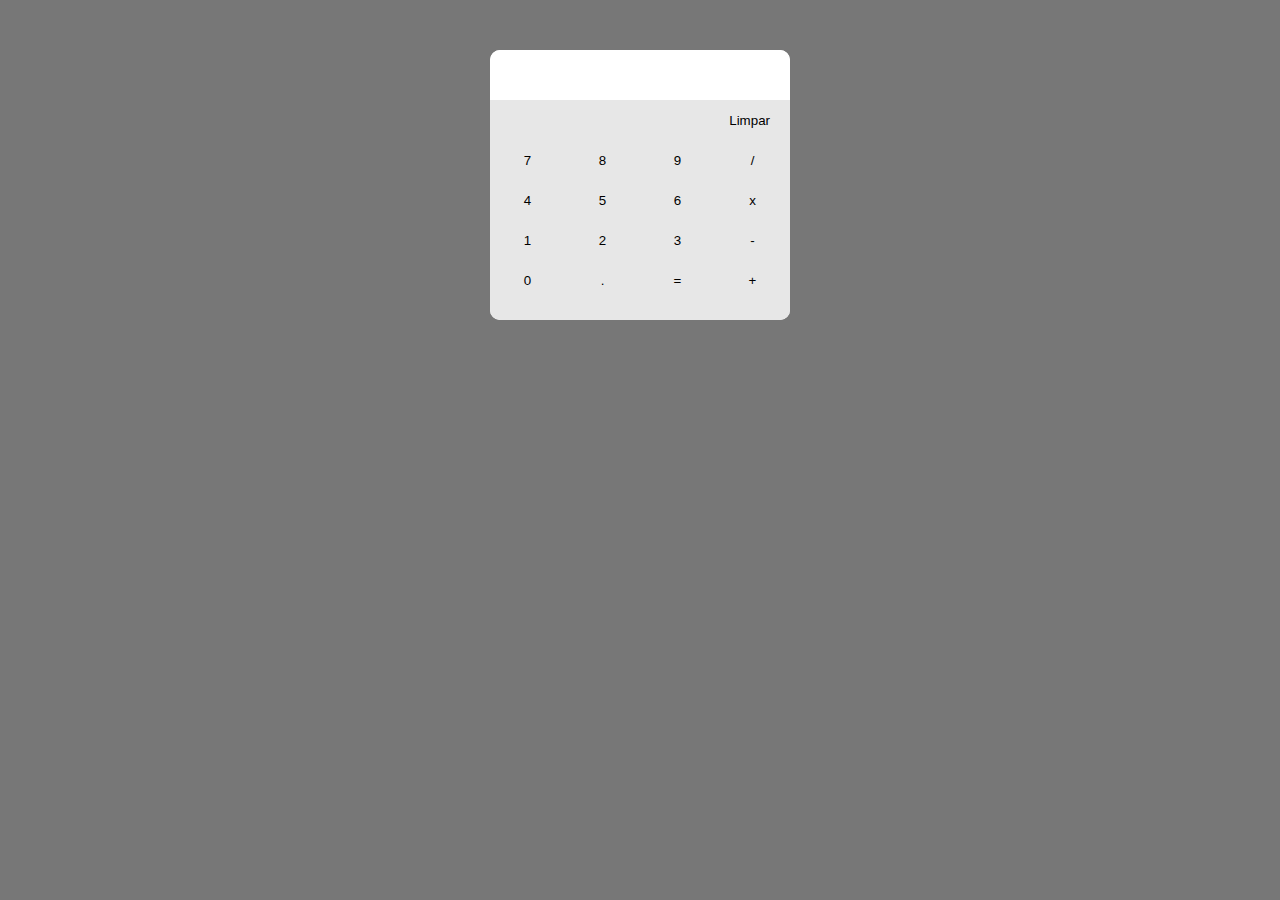
<file: dw1/seila/index.html>
<!DOCTYPE html>
<head>
    <meta charset="UTF-8">
    <meta name="viewport" content="width=device-width, initial-scale=1.0">
    <link rel="stylesheet" href="./style.css">
    <title>Calculadora</title>
</head>
<body>
    <div class="calc">
        <input type="text" class="input">
        <div class="btns">
            <button onclick="calc(event)" class="btn btn-clear" value='clear'>Limpar</button>
            <button onclick="calc(event)" class="btn" value="7">7</button>
            <button onclick="calc(event)" class="btn" value="8">8</button>
            <button onclick="calc(event)" class="btn" value="9">9</button>
            <button onclick="calc(event)" class="btn" value="/">/</button>
            <button onclick="calc(event)" class="btn" value="4">4</button>
            <button onclick="calc(event)" class="btn" value="5">5</button>
            <button onclick="calc(event)" class="btn" value="6">6</button>
            <button onclick="calc(event)" class="btn" value="x">x</button>
            <button onclick="calc(event)" class="btn" value="1">1</button>
            <button onclick="calc(event)" class="btn" value="2">2</button>
            <button onclick="calc(event)" class="btn" value="3">3</button>
            <button onclick="calc(event)" class="btn" value="-">-</button>
            <button onclick="calc(event)" class="btn" value="0">0</button>
            <button onclick="calc(event)" class="btn" value=".">.</button>
            <button onclick="calc(event)" class="btn" value="=">=</button>
            <button onclick="calc(event)" class="btn" value="+">+</button>
        </div>
    </div>
</body>
<script src="./script.js"></script>
</html>
</file>
<file: dw1/aula-06/css/style.css>
body{
    background-color: rgb(37, 37, 37);
}
.text10 {
  width: 400px;
  margin: 50px auto;
  background-color: rgba(0, 153, 3, 1);
  color: #aaddee;
  text-decoration: dashed;
  font-family: "Courier New", Courier, monospace;
  font-size: 20px;
  transform: rotate(20deg);
  position: absolute;
  top: 0;
  right: 50%;
  border-radius: 50%;
  border: 1px solid #000;
  animation: uepa 10s infinite;
}

.text9 {
  width: 400px;
  margin: 50px 0;
  background-color: rgba(0, 153, 3, .95);
  color: #ffffff;
  text-decoration: double;
  font-family: "Courier New", Courier, monospace;
  font-size: 20px;
  transform: rotate(30deg);
  position: absolute;
  top: 0;
  right: 50%;
  border-radius: 50%;
  border: 1px solid #ff0000;
  animation: uepa 9.5s infinite;
}

.text8 {
  width: 400px;
  margin: 50px 0;
  background-color: rgba(0, 153, 3, .90);
  text-decoration: dotted;
  color: #00ff73;
  font-family: "Courier New", Courier, monospace;
  font-size: 20px;
  transform: rotate(40deg);
  position: absolute;
  top: 0;
  right: 50%;

  border-radius: 50%;
  border: 1px solid #15ff63;
  animation: uepa 9s infinite;
}

.text7 {
  width: 400px;
  margin: 50px 0;
  background-color: rgba(0, 153, 3, .85);
  color: #012937;
  font-family: "Courier New", Courier, monospace;
  font-size: 20px;
  transform: rotate(50deg);
  position: absolute;
  top: 0;
  right: 50%;

  border-radius: 50%;
  border: 1px solid #000;
  animation: uepa 8.5s infinite;
}

.text6 {
  width: 400px;
  margin: 50px 0;
  background-color: rgba(0, 153, 3, .80);

  color: #ffffff;
  font-family: "Courier New", Courier, monospace;
  font-size: 20px;
  transform: rotate(60deg);
  position: absolute;
  top: 0;
  right: 50%;

  border-radius: 50%;
  border: 1px solid #c90000;
  animation: uepa 8s infinite;
}

.text5 {
  width: 400px;
  margin: 50px 0;
  background-color: #ff00c8;  background-color: rgba(0, 153, 3, .75);
  color: #000000;
  font-family: "Courier New", Courier, monospace;
  font-size: 20px;
  transform: rotate(70deg);
  position: absolute;
  top: 0;
  right: 50%;

  border-radius: 50%;
  border: 1px solid #00000041;
  animation: uepa 7.5s infinite;
}

.text4 {
  width: 400px;
  margin: 50px 0;
  background-color: rgba(0, 153, 3, .70);

  color: #ffdd00;
  font-family: "Courier New", Courier, monospace;
  font-size: 20px;
  transform: rotate(80deg);
  position: absolute;
  top: 0;
  right: 50%;

  border-radius: 50%;
  border: 1px solid #cf6c6c;
  animation: uepa 7s infinite;
}

.text3 {
  width: 400px;
  margin: 50px 0;
  background-color: rgba(0, 153, 3, .65);

  color: #fff200;
  font-family: "Courier New", Courier, monospace;
  font-size: 20px;
  transform: rotate(90deg);
  position: absolute;
  top: 0;
  right: 50%;

  border-radius: 50%;
  border: 1px solid #dfca10;
  animation: uepa 6.5s infinite;
}

.text2 {
  width: 400px;
  margin: 50px 0;
  background-color: rgba(0, 153, 3, .60);

  color: #ff00ea;
  font-family: "Courier New", Courier, monospace;
  font-size: 20px;
  transform: rotate(100deg);
  position: absolute;
  top: 0;
  right: 50%;
  border-radius: 50%;
  border: 1px solid #a9ffa3;
  animation: uepa 6s infinite;
}

.text1 {
  width: 400px;
  margin: 50px 0;
  background-color: rgba(0, 153, 3, .55);

  color: #004c65;
  font-family: "Courier New", Courier, monospace;
  font-size: 20px;
  transform: rotate(110deg);
  position: absolute;
  top: 0;
  right: 50%;
  border-radius: 50%;
  border: 1px solid #301bd0;
  animation: uepa 5.5s infinite;
}

@keyframes uepa {
  0% {
    transform: rotate(720deg);
  }
  100% {
    transform: rotate(-720deg);
  }
}
</file>
<file: dw1/aula-07/css/style.css>
#hero1{
    height: 30vh;
    background: url('../img/hero1.png') no-repeat center center;
    background-size: contain;

}
#hero1:active{
    background: url('../img/hero2.png') no-repeat center center;
    background-size: contain;
}
#hero2{
    height: 30vh;
    background-size: contain;
    background: url('../img/hero3.png') no-repeat center center;
    background-size: contain;
}
#hero2:active{
    height: 30vh;
    background: url('../img/hero4.png') no-repeat center center;
    background-size: contain;
}
#hero3{
    height: 30vh;
    background: url('../img/hero5.png') no-repeat center center;
    background-size: contain;
}
#hero3:active{
    height: 30vh;
    background: url('../img/hero6.png') no-repeat center center;
    background-size: contain;
}
#hero4{
    height: 30vh;
    background: url('../img/hero7.png') no-repeat center center;
    background-size: contain;
}
#hero4:active{
    height: 30vh;
    background: url('../img/hero8.png') no-repeat center center;
    background-size: contain;
}
#hero5{
    height: 30vh;
    background: url('../img/hero9.png') no-repeat center center;
    background-size: contain;
}
#hero5:active{
    height: 30vh;
    background: url('../img/hero10.png') no-repeat center center;
    background-size: contain;
}
#hero6{
    height: 30vh;
    background: url('../img/hero11.png') no-repeat center center;
    background-size: contain;
}
#hero6:active{
    height: 30vh;
    background: url('../img/hero12.png') no-repeat center center;
    background-size: contain;
}
#hero7{
    height: 30vh;
    background: url('../img/hero13.png') no-repeat center center;
    background-size: contain;
}
#hero7:active{
    height: 30vh;
    background: url('../img/hero14.png') no-repeat center center;
    background-size: contain;
}
#hero8{
    height: 30vh;
    background: url('../img/hero15.png') no-repeat center center;
    background-size: contain;
}
#hero8:active{
    height: 30vh;
    background: url('../img/hero16.png') no-repeat center center;
    background-size: contain;
}
#hero9{
    height: 30vh;
    background: url('../img/hero17.png') no-repeat center center;
    background-size: contain;
}
#hero9:active{
    height: 30vh;
    background: url('../img/hero18.png') no-repeat center center;
    background-size: contain;
}
</file>
<file: dw1/aula-img/assets/css/style.css>
*,body{
    margin: 0;
    padding: 0;
    box-sizing: border-box;
    outline: none;
    font-family: sans-serif;
}
.carrosel{
    overflow: hidden;
    width: 640px;
    height: 360px;
}
.carrosel .fotos{
    width: 500%;
    animation: seila 5s infinite;
}

.carrosel .fotos img{
    width: 19.9%;
}

@keyframes seila {
    0%{
        margin-left: 0;
    }
    20%{
        margin-left: -0%;
    }
    25%{
        margin-left: -100%;
    }
    45%{
        margin-left: -100%;
    }
    50%{
        margin-left: -200%;
    }
    70%{
        margin-left: -200%;
    }
    75%{
        margin-left: -300%;
    }
    95%{
        margin-left: -300%;
    }
    100%{
        margin-left: -400%;
    }
}
</file>
<file: dw1/aula-sprite/assets/css/style.css>
*,
body {
  margin: 0;
  padding: 0;
  box-sizing: border-box;
  outline: none;
  font-family: sans-serif;
}

body {
  overflow: hidden;
}

.ceu {
  position: relative;
  background-color: aqua;
  width: 100%;
  height: 80vh;
}

.chao {
  position: absolute;
  background-color: rgb(23, 186, 1);
  width: 150%;
  height: 20vh;
  display: flex;
  overflow: hidden;
  animation: uepa 0.2s linear infinite;
}

.bomdia {
  height: 20px;
  width: 50px;
  background-color: rgb(14, 117, 1);
  margin-top: 40px;
  margin-left: 20px;
  opacity: 0.2;
}

.bomdia2 {
  height: 20px;
  width: 50px;
  background-color: rgb(14, 117, 1);
  margin-top: 90px;
  margin-left: 80px;
  opacity: 0.2;
}

.bomdia3 {
  height: 20px;
  width: 65px;
  background-color: rgb(14, 117, 1);
  margin-top: 160px;
  margin-left: 160px;
  opacity: 0.2;
}

#anima-div {
  z-index: 999;
  position: absolute;
  bottom: -50px;
  left: 30%;
  margin: auto;
  background: url("../img/sprites.png");
  height: 468px;
  width: 363px;
  animation: sprite 0.5s steps(10) infinite;
}

@keyframes sprite {
  from {
    background-position: 0;
  }
  to {
    background-position: -3630px;
  }
}

@keyframes uepa {
  0% {
    left: 0;
  }
  50% {
    left: -200px;
  }
  100% {
    left: -400px;
  }
}
</file>
<file: dw1/Ods/assets/styles/style.css>
*,
html,
body {
  margin: 0;
  padding: 0;
  box-sizing: border-box;
  font-family: "Roboto", sans-serif;
}

html {
  scroll-behavior: smooth;
}

body {
  background: #001b48;
}

.header {
  width: 100%;
  height: 85px;
  background: url("../img/header-bg.png") no-repeat center center;
  background-size: cover;
  position: fixed;
}

.header-content {
  width: 90%;
  margin: auto;
  display: flex;
  align-items: center;
  justify-content: space-between;
}

.logo {
  display: flex;
  height: 70px;
  align-items: center;
}

.logo img {
  height: 50px;
}

.logo p {
  color: #ffffff;
  margin-left: 10px;
  font-size: 24px;
  font-weight: bold;
  text-transform: uppercase;
}

.navbar ul {
  list-style: none;
  display: flex;
  gap: 10px;
}

.link {
  text-decoration: none;
  color: #fff;
  transition: all 0.2s ease-in-out;
  font-size: 1.2em;
}

.link:hover {
  cursor: pointer;
}

.link:after {
  display: block;
  content: "";
  border-bottom: solid 2px #fff;
  transform: scaleX(0);
  transition: transform 200ms ease-in-out;
}

.link:hover:after {
  transform: scaleX(1);
}

.link:after {
  transform-origin: 0% 50%;
}

.banner {
  width: 100%;
  height: 100vh;
  background: url("../img/bg.png") no-repeat center;
  background-size: cover;
  z-index: -999;
}

.banner-content {
  position: absolute;
  width: 100%;
  top: 42%;
  text-transform: uppercase;
  font-size: 35px;
}

.banner-content h1 {
  color: rgb(255, 255, 255, 0.94);
  width: 100%;
  text-align: center;
}

.banner-content h2 {
  color: rgb(255, 255, 255, 0.6);
  width: 100%;
  text-align: center;
  margin-top: 130px;
}

/*
  ***************
  Animação do mouse de scroll
  ***************
*/
.icon-scroll {
  border-bottom: 1px;
}

.icon-scroll,
.icon-scroll:before {
  position: absolute;
  left: 50%;
}
.icon-scroll {
  width: 40px;
  height: 70px;
  margin-left: -20px;
  top: 53vh;
  margin-top: -35px;
  box-shadow: inset 0 0 0 2px #fff;
  border-radius: 25px;
}
.icon-scroll:before {
  content: "";
  width: 8px;
  height: 8px;
  background: #fff;
  margin-left: -4px;
  top: 8px;
  border-radius: 4px;
  animation-duration: 3s;
  animation-iteration-count: infinite;
  animation-name: scroll;
}
@keyframes scroll {
  0% {
    opacity: 1;
  }
  100% {
    opacity: 0;
    transform: translateY(46px);
  }
}

/* Section sobre */

.sobre {
  width: 100%;
  height: 100vh;
  background: url("../img/onu.png") no-repeat center center;
  background-size: contain;
  display: flex;
}

.texts {
  width: 1280px;
  margin: auto;
  margin-top: 300px;
}

.texts .title {
  color: #ffffff;
  font-size: 50px;
  font-weight: 500;
  margin-bottom: 10px;
}
.texts .desc {
  color: rgb(255, 255, 255, 0.9);
  font-size: 30px;
}

.objetivos {
  width: 100%;
  height: 100vh;
  background: url("../img/sustentabilidade.png") no-repeat center;
  background-size: contain;
  display: flex;
}

.objetivos .texts {
  margin-top: 80px;
}

.list {
  margin-bottom: 20px;
}

.list .item {
  display: flex;
}

.list .item span {
  font-size: 80px;
  color: rgb(255, 255, 255, 0.5);
}
.list .item p {
  margin: 30px 0 0 20px;
  font-size: 34px;
  color: rgb(255, 255, 255);
}


.metas {
  width: 100%;
  height: 100vh;
  background: url("../img/recycle.png") no-repeat center;
  background-size: contain;
  display: flex;
}

.metas .texts{
  margin-top: 100px;
}

.metas .texts .title {
  width: 100%;
  text-align: center;
  color: #ffffff;
  font-size: 50px;
  font-weight: 500;
  margin-bottom: 10px;
}

.metas .item p{
  margin: 20px 0px;
}


























.footer{
    width: 100%;
    height: 200px;
    color: rgb(255, 255, 255, .7);
    background-color: #001231;
    display: flex;
    flex-direction: column;
    align-items: center;
    justify-content: center;
    gap: 10px;
}
</file>
<file: dw1/seila/style.css>
*, body{
    margin: 0;
    padding: 0;
    box-sizing: border-box;
    outline: none;
    font-family: sans-serif;
}

body{
    background-color: #777;
}

.calc{
    width: 300px;
    margin: 50px auto;
    background-color: #FFF;
    border-radius: 10px;
}

.input{
    width: 100%;
    height: 50px;
    border: none;
    font-size: 30px;
    padding: 5px;
    color: #777;
    text-align: end;
    border-radius: 10px;
}

.btns{
    display: flex;
    flex-wrap: wrap;
    justify-content: center;
    background-color: #e7e7e7;
    padding: 0 0 20px 0;
    border-radius: 10px;
}

.btn{
    width: 40px;
    height: 40px;
    border: none;
    background-color: #e7e7e7;
    transition: all .2s ease-in-out;
    width: 25%;
}

.btn:hover{
    background-color: #c7c7c7;
}

.btn-clear{
    width: 100%;
    text-align: end;
    padding-right: 20px;
}
</file>
<file: dw1/keyframes/assets/css/style.css>
/* resets */
*,body{
    margin: 0;
    padding: 0;
    box-sizing: border-box;
    outline: none;
    font-family: sans-serif;
}

.container{
    position: relative;
    width: 800px;
    margin: auto;
    display: flex;
    flex-wrap: wrap;
}

.seila{
    width: 100px;
    height: 100px;
}

.cavalo{
    position: absolute;
    width: 100px;
    left: 100px;
    animation: cavalo 12s infinite;
}

.marron{
    background-color: #a52a2a;
}

.branco{
    background-color: #ffffff;
}


@keyframes cavalo {
    0%{
        left: 100px;
        top: 0px;
    }
    4%{
        left: 100px;
        top: 200px;
    }
    8%{
        left: 200px;
        top: 200px;
    }
    12%{
        left: 400px;
        top: 200px;
    }
    16%{
        left: 400px;
        top: 300px;
    }
    20%{
        left: 400px;
        top: 500px;
    }
    24%{
        left: 300px;
        top: 500px;
    }
    28%{
        left: 100px;
        top: 500px;
    }
    32%{
        left: 100px;
        top: 600px;
    }
    36%{
        left: 100px;
        top: 700px;
    }
    40%{
        left: 300px;
        top: 700px;
    }
    44%{
        left: 300px;
        top: 600px;
    }
    48%{
        left: 500px;
        top: 600px;
    }
    52%{
        left: 600px;
        top: 600px;
    }
    56%{
        left: 600px;
        top: 400px;
    }
    60%{
        left: 600px;
        top: 200px;
    }
    64%{
        left: 500px;
        top: 200px;
    }
    68%{
        left: 500px;
        top: 0px;
    }
    72%{
        left: 600px;
        top: 0px;
    }
    76%{
        left: 500px;
        top: 0px;
    }
    80%{
        left: 500px;
        top: 200px;
    }
    84%{
        left: 500px;
        top: 100px;
    }
    88%{
        left: 300px;
        top: 100px;
    }
    92%{
        left: 300px;
        top: 0px;
    }
    100%{
        left: 100px;
        top: 0px;
    }
}
</file>
